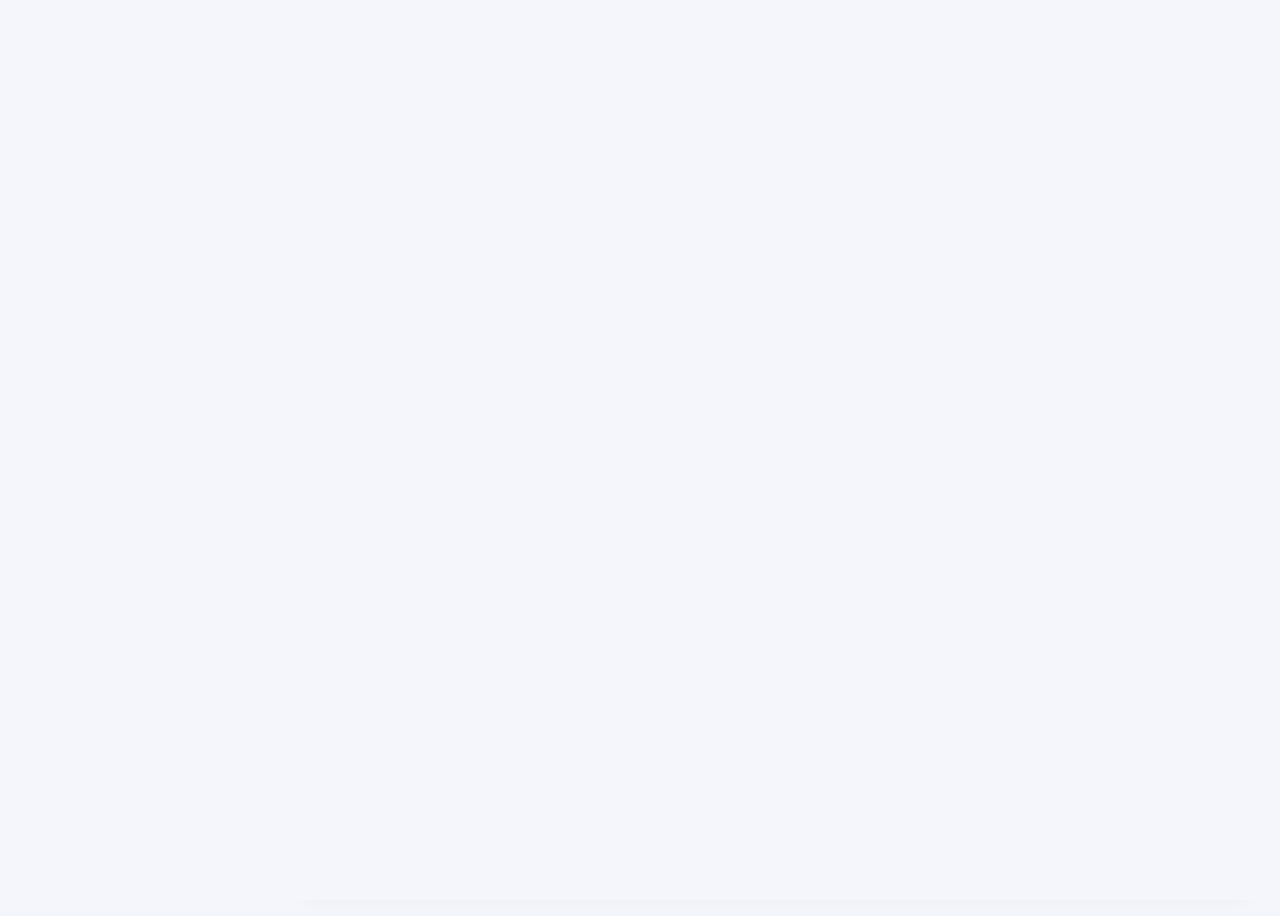
<file: index.html>
<!DOCTYPE html>
<html lang="en">
<head>
<meta charset="UTF-8" />
<meta name="viewport" content="width=device-width, initial-scale=1.0, viewport-fit=cover" />
<title>Lumina ClassRecord — Teacher's Score Sheet</title>
<meta name="theme-color" content="#232a41" />
<link rel="manifest" href="manifest.json" />
<link rel="apple-touch-icon" href="icon-192.png" />
<link rel="icon" type="image/png" href="icon-192.png" />
<meta name="mobile-web-app-capable" content="yes" />
<meta name="apple-mobile-web-app-capable" content="yes" />
<meta name="apple-mobile-web-app-status-bar-style" content="black-translucent" />
<link rel="stylesheet" href="styles.css?v=11" />
<script>
/* Debug logger: records every boot step; panel opens with ?debug=1 or the 🐞 button */
(function () {
  window.__DBG = { logs: [] };
  window.__dbgLog = function (m) {
    window.__DBG.logs.push(new Date().toTimeString().slice(0, 8) + "  " + m);
    if (window.__dbgPaint) window.__dbgPaint();
  };
  __dbgLog("1/5 page HTML received (build v11)");
  window.addEventListener("error", function (ev) {
    __dbgLog("❌ ERROR: " + (ev.message || "unknown") +
      (ev.filename ? " @ " + ev.filename.split("/").pop() + " line " + ev.lineno : ""));
  });
})();
</script>
<script>
/* Kill-switch: opening the app as index.html?fresh wipes all caches & service workers */
(function () {
  if (location.search.indexOf("fresh") !== -1) {
    try {
      if (window.caches && caches.keys) caches.keys().then(function (ks) { ks.forEach(function (k) { caches.delete(k); }); });
      if (navigator.serviceWorker && navigator.serviceWorker.getRegistrations) navigator.serviceWorker.getRegistrations().then(function (rs) { rs.forEach(function (r) { r.unregister(); }); });
    } catch (e) {}
  }
})();
</script>
<script>
/* Error catcher: never show a silent white screen. */
(function () {
  function show(msg) {
    try {
      var d = document.getElementById("fatal-error");
      if (!d) {
        d = document.createElement("div");
        d.id = "fatal-error";
        d.style.cssText = "position:fixed;left:10px;right:10px;top:10px;z-index:99999;background:#fff3f3;border:2px solid #d64550;border-radius:12px;padding:14px;font-family:sans-serif;color:#8c1d26;font-size:14px;box-shadow:0 8px 30px rgba(0,0,0,.25)";
        d.innerHTML = '<b>Something went wrong loading the app 😔</b><div id="fatal-error-msg" style="margin:8px 0;font-size:12px;word-break:break-word"></div>' +
          '<button id="fatal-fix" style="background:#d64550;color:#fff;border:none;border-radius:8px;padding:10px 16px;font-size:14px;font-weight:bold">Clear cache &amp; reload</button>';
        (document.body || document.documentElement).appendChild(d);
        document.getElementById("fatal-fix").onclick = function () {
          var done = function () { location.reload(); };
          try {
            var p = [];
            if (window.caches && caches.keys) p.push(caches.keys().then(function (ks) { return Promise.all(ks.map(function (k) { return caches.delete(k); })); }));
            if (navigator.serviceWorker && navigator.serviceWorker.getRegistrations) p.push(navigator.serviceWorker.getRegistrations().then(function (rs) { return Promise.all(rs.map(function (r) { return r.unregister(); })); }));
            Promise.all(p).then(done, done);
          } catch (e) { done(); }
        };
      }
      document.getElementById("fatal-error-msg").textContent = msg;
    } catch (e) { /* last resort: nothing */ }
  }
  window.addEventListener("error", function (ev) {
    show((ev.message || "Unknown error") + (ev.filename ? " — " + ev.filename.split("/").pop() + ":" + ev.lineno : ""));
  });
})();
</script>
</head>
<body>
  <!-- Boot splash: visible immediately; app.js removes it when the app renders.
       If the user sees this text frozen, JavaScript failed to run. -->
  <div id="bootMsg" style="position:fixed;top:0;left:0;right:0;bottom:0;background:#f4f6fb;z-index:99998;font-family:sans-serif;color:#39415a;font-size:16px;text-align:center;padding:120px 24px 0">
    <div style="font-size:40px">📘</div>
    <b>Loading Lumina ClassRecord…</b>
    <div style="font-size:12px;color:#8a93ab;margin-top:10px">build v11</div>
    <div style="font-size:13px;color:#8a93ab;margin-top:18px">
      If this message does not disappear in a few seconds,<br />
      tap here to see what is wrong:
      <a href="?debug=1" style="color:#4f63d2;font-weight:bold">🐞 Show debug</a>
    </div>
  </div>

  <!-- Mobile top bar -->
  <header class="topbar">
    <button class="topbar-burger" id="btnDrawer" aria-label="Menu">☰</button>
    <div class="topbar-title" id="topbarTitle">Lumina ClassRecord</div>
    <div class="topbar-icon">📘</div>
  </header>
  <div class="drawer-overlay" id="drawerOverlay" hidden></div>

  <div id="app">
    <!-- Sidebar -->
    <aside class="sidebar">
      <div class="brand">
        <div class="brand-icon">📘</div>
        <div>
          <h1>Lumina ClassRecord</h1>
          <p>Teacher's score sheet</p>
        </div>
      </div>

      <div class="sidebar-section">
        <div class="sidebar-label">
          <span>Sections</span>
          <button class="btn-icon" id="btnAddSection" title="Add section">＋</button>
        </div>
        <ul id="sectionList" class="section-list"></ul>
      </div>

      <div class="sidebar-footer">
        <button class="btn btn-ghost btn-sm" id="btnExportAll">⬇ Export all sections (.xlsx)</button>
        <button class="btn btn-ghost btn-sm" id="btnBackup">💾 Backup data (.json)</button>
        <button class="btn btn-ghost btn-sm" id="btnRestore">📂 Restore backup</button>
        <button class="btn btn-ghost btn-sm" onclick="window.__dbgOpen && window.__dbgOpen()">🐞 Debug</button>
        <input type="file" id="fileRestore" accept=".json" hidden />
        <p class="hint">Data is saved automatically in this browser.</p>
      </div>
    </aside>

    <!-- Main -->
    <main class="main" id="main"></main>
  </div>

  <!-- Modal -->
  <div class="modal-overlay" id="modalOverlay" hidden>
    <div class="modal" id="modal"></div>
  </div>

  <!-- Full-screen quick score entry (phone-friendly) -->
  <div id="quickEntry" class="quick-entry" hidden></div>

  <div id="toast" class="toast" hidden></div>

  <script>
  /* Debug panel (independent of the app — works even if app.js fails) */
  (function () {
    function paint() {
      var el = document.getElementById("dbgLogs");
      if (el) el.innerHTML = window.__DBG.logs.join("<br />");
    }
    window.__dbgPaint = paint;
    function wipe() {
      var done = function () { location.href = location.pathname + "?debug=1"; };
      try {
        var p = [];
        if (window.caches && caches.keys) p.push(caches.keys().then(function (ks) { return Promise.all(ks.map(function (k) { return caches.delete(k); })); }));
        if (navigator.serviceWorker && navigator.serviceWorker.getRegistrations) p.push(navigator.serviceWorker.getRegistrations().then(function (rs) { return Promise.all(rs.map(function (r) { return r.unregister(); })); }));
        Promise.all(p).then(done, done);
      } catch (e) { done(); }
    }
    window.__dbgOpen = function () {
      if (document.getElementById("dbgPanel")) { paint(); return; }
      var d = document.createElement("div");
      d.id = "dbgPanel";
      d.style.cssText = "position:fixed;bottom:0;left:0;right:0;max-height:60%;overflow:auto;background:#101a2e;color:#9fe8b2;font-family:monospace;font-size:12px;line-height:1.7;padding:12px;z-index:100000;border-top:3px solid #4f63d2";
      d.innerHTML = '<div style="color:#fff;font-weight:bold;margin-bottom:6px">🐞 DEBUG — Lumina ClassRecord (build v11) ' +
        '<button id="dbgClose" style="float:right;margin-left:6px">✕ close</button>' +
        '<button id="dbgWipe" style="float:right;margin-left:6px">wipe cache &amp; reload</button>' +
        '<button id="dbgCopy" style="float:right">copy report</button></div>' +
        '<div id="dbgLogs"></div>';
      document.body.appendChild(d);
      document.getElementById("dbgClose").onclick = function () { d.parentNode.removeChild(d); };
      document.getElementById("dbgWipe").onclick = wipe;
      document.getElementById("dbgCopy").onclick = function () {
        var t = window.__DBG.logs.join("\n");
        try { navigator.clipboard.writeText(t); alert("Report copied — paste it in the chat."); }
        catch (e) { prompt("Copy this report:", t); }
      };
      __dbgLog("— environment —");
      __dbgLog("URL: " + location.href);
      __dbgLog("Browser: " + navigator.userAgent);
      try {
        var raw = localStorage.getItem("lumina-classrecord-v1");
        __dbgLog("Saved data: " + (raw ? JSON.parse(raw).sections.length + " sections (" + raw.length + " chars)" : "none yet (fresh device)"));
      } catch (e) { __dbgLog("❌ Storage problem: " + e); }
      if (navigator.serviceWorker && navigator.serviceWorker.getRegistrations) {
        navigator.serviceWorker.getRegistrations().then(function (rs) {
          __dbgLog("Old offline component still present: " + (rs.length ? "YES (" + rs.length + ") — press “wipe cache & reload”" : "no ✔"));
        });
      }
      if (window.caches && caches.keys) {
        caches.keys().then(function (ks) { __dbgLog("Stored caches: " + (ks.length ? ks.join(", ") + " — press “wipe cache & reload”" : "none ✔")); });
      }
      paint();
    };
    if (location.search.indexOf("debug") !== -1) {
      if (document.readyState === "loading") document.addEventListener("DOMContentLoaded", window.__dbgOpen);
      else window.__dbgOpen();
    }
  })();
  </script>
  <script defer src="https://cdn.sheetjs.com/xlsx-0.20.2/package/dist/xlsx.full.min.js"></script>
  <script defer src="app.js?v=11"></script>
</body>
</html>
</file>
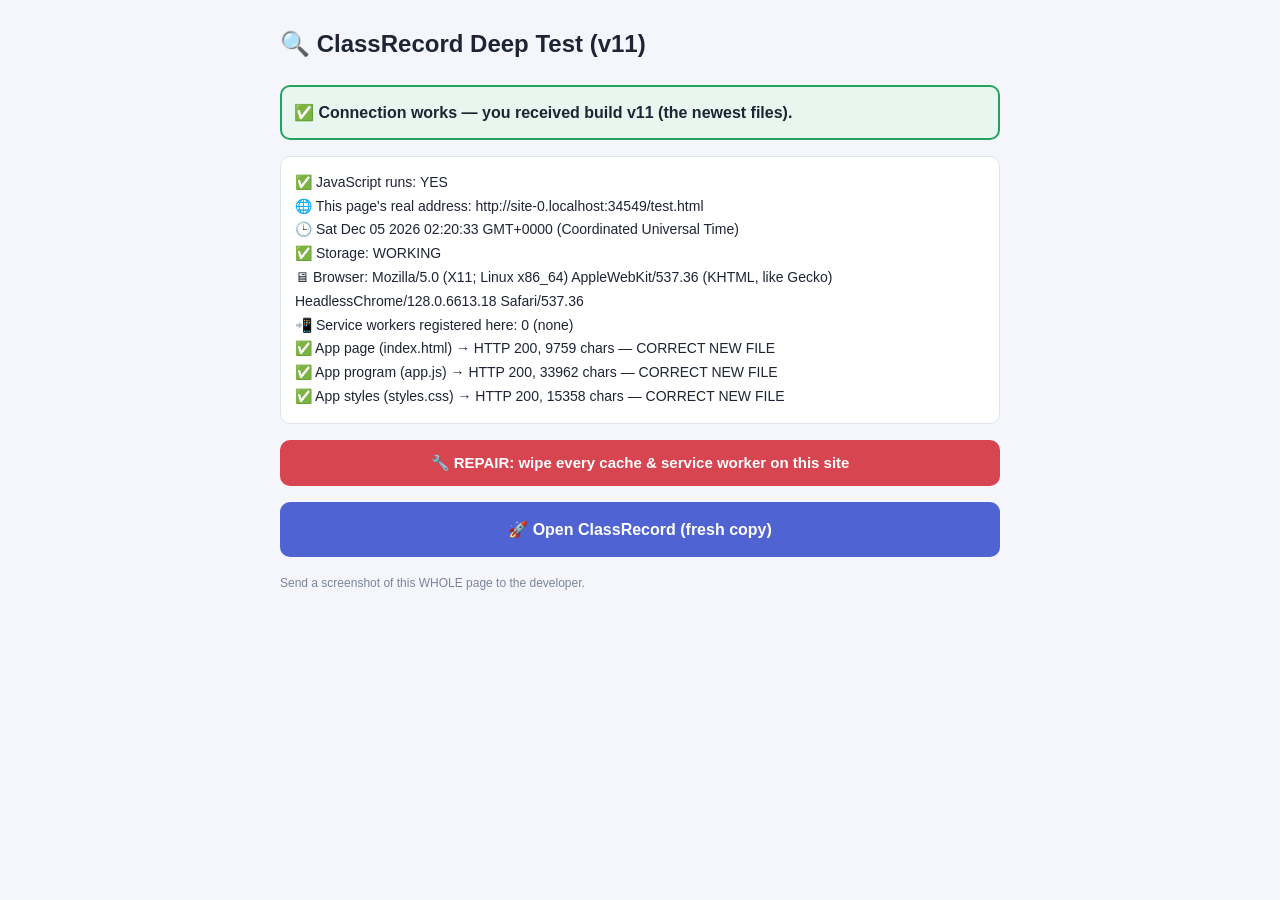
<file: test.html>
<!DOCTYPE html>
<html lang="en">
<head>
<meta charset="UTF-8" />
<meta name="viewport" content="width=device-width, initial-scale=1.0" />
<title>ClassRecord — Deep Test</title>
</head>
<body style="font-family:sans-serif;background:#f4f6fb;color:#1e2433;padding:24px;line-height:1.7;max-width:720px;margin:auto">
  <h2 style="margin-top:0">🔍 ClassRecord Deep Test (v11)</h2>
  <p style="background:#e7f6ee;border:2px solid #23a35f;border-radius:10px;padding:12px">
    ✅ <b>Connection works — you received build v11 (the newest files).</b>
  </p>

  <div id="out" style="background:#fff;border:1px solid #dfe3ee;border-radius:10px;padding:14px;font-size:14px;word-break:break-word">
    ❌ JavaScript did NOT run in this browser.
  </div>

  <p>
    <button id="repair" style="background:#d64550;color:#fff;border:none;border-radius:10px;padding:14px 20px;font-size:15px;font-weight:bold;width:100%">
      🔧 REPAIR: wipe every cache &amp; service worker on this site
    </button>
  </p>
  <p>
    <a id="golink" href="index.html" style="display:block;text-align:center;background:#4f63d2;color:#fff;text-decoration:none;border-radius:10px;padding:14px 20px;font-weight:bold">
      🚀 Open ClassRecord (fresh copy)
    </a>
  </p>
  <p style="font-size:12px;color:#7b849e">Send a screenshot of this WHOLE page to the developer.</p>

  <script>
    (function () {
      var out = document.getElementById("out");
      var lines = [];
      function flush() { out.innerHTML = lines.join("<br />"); }
      function add(s) { lines.push(s); flush(); }

      add("✅ JavaScript runs: YES");
      add("🌐 This page's real address: " + location.href);
      add("🕒 " + new Date().toString());
      try { localStorage.setItem("__t", "1"); localStorage.removeItem("__t"); add("✅ Storage: WORKING"); }
      catch (e) { add("❌ Storage: BLOCKED (" + e + ")"); }
      add("🖥 Browser: " + navigator.userAgent);

      // Service workers currently controlling this site
      if (navigator.serviceWorker && navigator.serviceWorker.getRegistrations) {
        navigator.serviceWorker.getRegistrations().then(function (regs) {
          add("📲 Service workers registered here: " + regs.length +
            (regs.length ? " — scope(s): " + regs.map(function (r) { return r.scope; }).join(", ") : " (none)"));
        }, function (e) { add("📲 Service worker check failed: " + e); });
      } else {
        add("📲 Service workers: not supported");
      }

      // X-ray: what does THIS browser actually receive for the app files?
      function probe(label, url, mustContain) {
        try {
          var x = new XMLHttpRequest();
          x.open("GET", url + (url.indexOf("?") === -1 ? "?" : "&") + "nc=" + new Date().getTime(), true);
          x.onreadystatechange = function () {
            if (x.readyState !== 4) return;
            var body = x.responseText || "";
            var head = body.replace(/\s+/g, " ").slice(0, 90);
            var ok = x.status === 200 && body.indexOf(mustContain) !== -1;
            add((ok ? "✅" : "❌") + " " + label + " → HTTP " + x.status +
              ", " + body.length + " chars" +
              (ok ? " — CORRECT NEW FILE"
                  : " — WRONG/OLD! Starts with: “" + head + "…”"));
            var respURL = x.responseURL || "";
            if (respURL && respURL.split("?")[0].indexOf(url.split("?")[0]) === -1) {
              add("⚠️ " + label + " was REDIRECTED to: " + respURL);
            }
          };
          x.send();
        } catch (e) { add("❌ " + label + " probe failed: " + e); }
      }
      probe("App page (index.html)", "index.html", "bootMsg");
      probe("App program (app.js)", "app.js?v=11", "SEED_VERSION");
      probe("App styles (styles.css)", "styles.css?v=11", "quick-entry");

      // Repair button
      document.getElementById("repair").onclick = function () {
        var btn = this;
        btn.textContent = "Repairing…";
        var jobs = [];
        try {
          if (window.caches && caches.keys) {
            jobs.push(caches.keys().then(function (ks) {
              return Promise.all(ks.map(function (k) { return caches.delete(k); }));
            }));
          }
          if (navigator.serviceWorker && navigator.serviceWorker.getRegistrations) {
            jobs.push(navigator.serviceWorker.getRegistrations().then(function (rs) {
              return Promise.all(rs.map(function (r) { return r.unregister(); }));
            }));
          }
        } catch (e) {}
        var done = function () {
          btn.textContent = "✅ Repaired! Now tap “Open ClassRecord” below";
          btn.style.background = "#23a35f";
        };
        Promise.all(jobs).then(done, done);
      };

      document.getElementById("golink").href = "index.html?fresh=" + new Date().getTime();
    })();
  </script>
</body>
</html>
</file>
<file: styles.css>
:root {
  --bg: #f4f6fb;
  --surface: #ffffff;
  --ink: #1e2433;
  --ink-soft: #5b6478;
  --ink-faint: #9aa3b8;
  --primary: #4f63d2;
  --primary-dark: #3c4eb5;
  --primary-soft: #eceffc;
  --accent: #0ea5a4;
  --danger: #d64550;
  --danger-soft: #fdecee;
  --warn-soft: #fff4e0;
  --border: #e3e7f0;
  --radius: 12px;
  --shadow: 0 1px 3px rgba(20, 30, 60, 0.08), 0 8px 24px rgba(20, 30, 60, 0.06);
}

* { box-sizing: border-box; margin: 0; padding: 0; }

body {
  font-family: -apple-system, BlinkMacSystemFont, "Segoe UI", Roboto, "Helvetica Neue", Arial, sans-serif;
  background: var(--bg);
  color: var(--ink);
  font-size: 15px;
}

#app { display: flex; min-height: 100vh; }

/* ---------- Sidebar ---------- */
.sidebar {
  width: 270px;
  flex-shrink: 0;
  background: #232a41;
  color: #e8ebf5;
  display: flex;
  flex-direction: column;
  padding: 20px 16px;
  position: sticky;
  top: 0;
  height: 100vh;
  overflow-y: auto;
}

.brand { display: flex; gap: 10px; align-items: center; margin-bottom: 26px; }
.brand-icon { font-size: 28px; }
.brand h1 { font-size: 16px; font-weight: 700; letter-spacing: 0.2px; }
.brand p { font-size: 12px; color: #9aa5c8; }

.sidebar-section { flex: 1; }

.sidebar-label {
  display: flex;
  justify-content: space-between;
  align-items: center;
  font-size: 11px;
  text-transform: uppercase;
  letter-spacing: 1.2px;
  color: #8a94b8;
  margin-bottom: 8px;
  padding: 0 6px;
}

.section-list { list-style: none; }

.section-item {
  display: flex;
  align-items: center;
  gap: 8px;
  padding: 9px 10px;
  border-radius: 8px;
  cursor: pointer;
  font-size: 14px;
  color: #cdd4ea;
  margin-bottom: 2px;
  transition: background 0.15s;
}
.section-item:hover { background: rgba(255, 255, 255, 0.07); }
.section-item.active { background: var(--primary); color: #fff; font-weight: 600; }
.section-item .count {
  margin-left: auto;
  font-size: 11px;
  background: rgba(255, 255, 255, 0.14);
  border-radius: 999px;
  padding: 2px 8px;
}

.sidebar-footer { display: flex; flex-direction: column; gap: 6px; margin-top: 18px; }
.sidebar-footer .hint { font-size: 11px; color: #7d88ad; text-align: center; margin-top: 8px; }

/* ---------- Buttons ---------- */
.btn {
  border: none;
  border-radius: 8px;
  padding: 9px 16px;
  font-size: 14px;
  font-weight: 600;
  cursor: pointer;
  transition: filter 0.15s, background 0.15s;
  font-family: inherit;
}
.btn:hover { filter: brightness(1.06); }
.btn-sm { padding: 7px 12px; font-size: 13px; }
.btn-primary { background: var(--primary); color: #fff; }
.btn-accent { background: var(--accent); color: #fff; }
.btn-outline { background: var(--surface); color: var(--primary); border: 1.5px solid var(--primary); }
.btn-danger-outline { background: transparent; color: var(--danger); border: 1.5px solid var(--danger); }
.btn-ghost { background: rgba(255, 255, 255, 0.08); color: #cdd4ea; text-align: left; }
.btn-ghost:hover { background: rgba(255, 255, 255, 0.15); }

.btn-icon {
  background: rgba(255, 255, 255, 0.12);
  border: none;
  color: #e8ebf5;
  width: 24px;
  height: 24px;
  border-radius: 6px;
  font-size: 15px;
  cursor: pointer;
  line-height: 1;
}
.btn-icon:hover { background: var(--primary); }

/* ---------- Main ---------- */
.main { flex: 1; padding: 28px 32px; min-width: 0; }

.empty-state {
  max-width: 520px;
  margin: 12vh auto;
  text-align: center;
  background: var(--surface);
  border-radius: var(--radius);
  box-shadow: var(--shadow);
  padding: 48px 40px;
}
.empty-state .big { font-size: 52px; margin-bottom: 12px; }
.empty-state h2 { font-size: 22px; margin-bottom: 8px; }
.empty-state p { color: var(--ink-soft); margin-bottom: 22px; line-height: 1.55; }

.page-head {
  display: flex;
  align-items: flex-start;
  justify-content: space-between;
  gap: 16px;
  margin-bottom: 18px;
  flex-wrap: wrap;
}
.page-head h2 { font-size: 24px; display: flex; align-items: center; gap: 10px; }
.page-head .sub { color: var(--ink-soft); font-size: 13px; margin-top: 4px; }
.page-actions { display: flex; gap: 8px; flex-wrap: wrap; }

.stat-cards { display: flex; gap: 12px; margin-bottom: 18px; flex-wrap: wrap; }
.stat-card {
  background: var(--surface);
  border-radius: var(--radius);
  box-shadow: var(--shadow);
  padding: 14px 20px;
  min-width: 140px;
}
.stat-card .num { font-size: 24px; font-weight: 700; color: var(--primary); }
.stat-card .lbl { font-size: 12px; color: var(--ink-soft); margin-top: 2px; }

/* ---------- Table ---------- */
.table-card {
  background: var(--surface);
  border-radius: var(--radius);
  box-shadow: var(--shadow);
  overflow: auto;
  max-height: calc(100vh - 245px);
}

table.grid { border-collapse: separate; border-spacing: 0; width: 100%; font-size: 14px; }

.grid thead th {
  position: sticky;
  top: 0;
  background: #f8f9fd;
  z-index: 3;
  border-bottom: 2px solid var(--border);
  padding: 10px 10px;
  font-size: 12.5px;
  color: var(--ink-soft);
  font-weight: 700;
  white-space: nowrap;
  text-align: center;
}
.grid thead th.name-col { text-align: left; }

.grid th.name-col, .grid td.name-cell {
  position: sticky;
  left: 0;
  background: #f8f9fd;
  z-index: 2;
  min-width: 220px;
  border-right: 2px solid var(--border);
}
.grid thead th.name-col { z-index: 4; }
.grid td.name-cell { background: var(--surface); font-weight: 500; }
tr:hover td.name-cell { background: #f4f6fd; }

.grid td { border-bottom: 1px solid var(--border); padding: 4px 6px; text-align: center; }
.grid tbody tr:hover td { background: #f7f8fe; }

.grid td.num-col { color: var(--ink-faint); font-size: 12px; width: 40px; }

.assess-head { display: inline-flex; flex-direction: column; align-items: center; gap: 2px; cursor: pointer; }
.assess-head:hover .a-name { color: var(--primary); text-decoration: underline; }
.assess-head .a-name { color: var(--ink); }
.assess-head .a-max { font-size: 11px; color: var(--ink-faint); font-weight: 500; }

.name-cell { padding: 4px 10px !important; text-align: left !important; }
.name-wrap { display: flex; align-items: center; gap: 6px; }
.pupil-name { cursor: pointer; flex: 1; padding: 5px 4px; border-radius: 6px; }
.pupil-name:hover { background: var(--primary-soft); color: var(--primary-dark); }
.row-del {
  border: none; background: none; color: var(--ink-faint);
  cursor: pointer; font-size: 14px; border-radius: 6px; width: 24px; height: 24px;
  opacity: 0; transition: opacity 0.1s;
}
tr:hover .row-del { opacity: 1; }
.row-del:hover { background: var(--danger-soft); color: var(--danger); }

input.score {
  width: 64px;
  padding: 7px 6px;
  text-align: center;
  border: 1.5px solid transparent;
  border-radius: 7px;
  background: transparent;
  font-size: 14px;
  font-family: inherit;
  color: var(--ink);
}
input.score:hover { border-color: var(--border); background: #fff; }
input.score:focus { outline: none; border-color: var(--primary); background: #fff; box-shadow: 0 0 0 3px rgba(79, 99, 210, 0.15); }
input.score.over { background: var(--danger-soft); border-color: var(--danger); color: var(--danger); font-weight: 700; }

td.total-cell { font-weight: 700; color: var(--primary-dark); background: var(--primary-soft) !important; min-width: 70px; }
td.pct-cell { font-weight: 600; min-width: 70px; }
.pct-low { color: var(--danger); }
.pct-ok { color: var(--accent); }

.grid tfoot td {
  position: sticky;
  bottom: 0;
  background: #f8f9fd;
  border-top: 2px solid var(--border);
  font-size: 12.5px;
  font-weight: 700;
  color: var(--ink-soft);
  padding: 9px 6px;
  z-index: 2;
}
.grid tfoot td.name-cell { z-index: 3; background: #f8f9fd; }

.empty-table { padding: 46px 20px; text-align: center; color: var(--ink-soft); }
.empty-table .big { font-size: 36px; margin-bottom: 10px; }
.empty-table p { margin-bottom: 16px; }

.group-row td {
  background: #e9edf9 !important;
  color: var(--primary-dark);
  font-weight: 800;
  font-size: 11.5px;
  letter-spacing: 1.5px;
  text-align: left !important;
  padding: 7px 12px !important;
  border-bottom: 1px solid var(--border);
}

.qe-group {
  font-size: 11.5px;
  font-weight: 800;
  letter-spacing: 1.5px;
  color: var(--primary-dark);
  padding: 12px 6px 6px;
}

/* ---------- Modal ---------- */
.modal-overlay {
  position: fixed; inset: 0;
  background: rgba(20, 26, 48, 0.5);
  display: flex; align-items: center; justify-content: center;
  z-index: 100;
  padding: 20px;
}
.modal {
  background: var(--surface);
  border-radius: 14px;
  box-shadow: 0 20px 60px rgba(10, 15, 40, 0.35);
  width: 100%;
  max-width: 440px;
  padding: 26px;
  animation: pop 0.16s ease-out;
}
@keyframes pop { from { transform: scale(0.95); opacity: 0; } to { transform: scale(1); opacity: 1; } }

.modal h3 { font-size: 18px; margin-bottom: 4px; }
.modal .modal-sub { font-size: 13px; color: var(--ink-soft); margin-bottom: 16px; }
.modal label { display: block; font-size: 13px; font-weight: 600; margin: 12px 0 5px; color: var(--ink-soft); }
.modal input[type="text"], .modal input[type="number"], .modal textarea {
  width: 100%;
  padding: 10px 12px;
  border: 1.5px solid var(--border);
  border-radius: 8px;
  font-size: 14px;
  font-family: inherit;
}
.modal input:focus, .modal textarea:focus {
  outline: none; border-color: var(--primary);
  box-shadow: 0 0 0 3px rgba(79, 99, 210, 0.15);
}
.modal textarea { min-height: 150px; resize: vertical; line-height: 1.6; }
.modal-select {
  width: 100%;
  padding: 10px 12px;
  border: 1.5px solid var(--border);
  border-radius: 8px;
  font-size: 15px;
  font-family: inherit;
  background: #fff;
  color: var(--ink);
}
.modal-select:focus { outline: none; border-color: var(--primary); box-shadow: 0 0 0 3px rgba(79, 99, 210, 0.15); }
.modal-actions { display: flex; justify-content: flex-end; gap: 8px; margin-top: 20px; }
.modal-actions .spacer { margin-right: auto; }

/* ---------- Toast ---------- */
.toast {
  position: fixed;
  bottom: 24px;
  left: 50%;
  transform: translateX(-50%);
  background: #232a41;
  color: #fff;
  padding: 11px 22px;
  border-radius: 999px;
  font-size: 14px;
  box-shadow: var(--shadow);
  z-index: 200;
  animation: pop 0.2s ease-out;
}

/* ---------- Quick score entry (full-screen, phone-friendly) ---------- */
.quick-entry {
  position: fixed;
  inset: 0;
  z-index: 150;
  background: var(--bg);
  display: flex;
  flex-direction: column;
}
.qe-head {
  display: flex;
  align-items: center;
  gap: 12px;
  background: #232a41;
  color: #fff;
  padding: 14px 16px;
  padding-top: max(14px, env(safe-area-inset-top));
}
.qe-close {
  background: rgba(255, 255, 255, 0.14);
  border: none;
  color: #fff;
  width: 36px;
  height: 36px;
  border-radius: 10px;
  font-size: 16px;
  cursor: pointer;
  flex-shrink: 0;
}
.qe-title { font-size: 17px; font-weight: 700; }
.qe-sub { font-size: 12px; color: #9aa5c8; margin-top: 1px; }
.qe-progress {
  margin-left: auto;
  font-size: 13px;
  font-weight: 700;
  background: var(--primary);
  border-radius: 999px;
  padding: 6px 12px;
  white-space: nowrap;
}
.qe-list { flex: 1; overflow-y: auto; padding: 10px 12px 20px; }
.qe-row {
  display: flex;
  align-items: center;
  gap: 10px;
  background: var(--surface);
  border-radius: 12px;
  padding: 10px 12px;
  margin-bottom: 8px;
  box-shadow: 0 1px 2px rgba(20, 30, 60, 0.06);
}
.qe-row:has(.qe-input:focus) { outline: 2px solid var(--primary); }
.qe-num {
  font-size: 12px;
  color: var(--ink-faint);
  width: 26px;
  flex-shrink: 0;
  text-align: right;
}
.qe-name { flex: 1; font-size: 15px; font-weight: 500; word-break: break-word; }
.qe-input {
  width: 86px;
  flex-shrink: 0;
  padding: 12px 8px;
  text-align: center;
  font-size: 18px;
  font-weight: 600;
  font-family: inherit;
  border: 1.5px solid var(--border);
  border-radius: 10px;
  background: #fbfcff;
  color: var(--ink);
}
.qe-input:focus {
  outline: none;
  border-color: var(--primary);
  box-shadow: 0 0 0 3px rgba(79, 99, 210, 0.15);
  background: #fff;
}
.qe-input.over { background: var(--danger-soft); border-color: var(--danger); color: var(--danger); }
.qe-foot {
  padding: 12px 16px;
  padding-bottom: max(12px, env(safe-area-inset-bottom));
  background: var(--surface);
  border-top: 1px solid var(--border);
}
.qe-foot .btn { width: 100%; padding: 13px; font-size: 16px; }

.choose-list { display: flex; flex-direction: column; gap: 8px; margin-top: 6px; }
.choose-item {
  display: flex;
  justify-content: space-between;
  align-items: center;
  width: 100%;
  padding: 13px 16px;
  border: 1.5px solid var(--border);
  border-radius: 10px;
  background: #fbfcff;
  font-size: 15px;
  font-weight: 600;
  font-family: inherit;
  color: var(--ink);
  cursor: pointer;
  text-align: left;
}
.choose-item:hover { border-color: var(--primary); background: var(--primary-soft); }
.choose-item span { font-size: 12px; font-weight: 500; color: var(--ink-faint); }

body.no-scroll { overflow: hidden; }

/* ---------- Mobile top bar & drawer ---------- */
.topbar { display: none; }
.drawer-overlay {
  position: fixed;
  inset: 0;
  background: rgba(15, 20, 40, 0.45);
  z-index: 110;
}

/* Touch devices: no hover, so keep controls visible */
@media (hover: none) {
  .row-del { opacity: 1; }
}

@media (max-width: 900px) {
  .topbar {
    display: flex;
    align-items: center;
    gap: 12px;
    position: sticky;
    top: 0;
    z-index: 90;
    background: #232a41;
    color: #fff;
    padding: 12px 14px;
    padding-top: max(12px, env(safe-area-inset-top));
  }
  .topbar-burger {
    background: rgba(255, 255, 255, 0.14);
    border: none;
    color: #fff;
    width: 38px;
    height: 38px;
    border-radius: 10px;
    font-size: 17px;
    cursor: pointer;
    flex-shrink: 0;
  }
  .topbar-title {
    font-size: 16px;
    font-weight: 700;
    overflow: hidden;
    text-overflow: ellipsis;
    white-space: nowrap;
    flex: 1;
  }
  .topbar-icon { font-size: 20px; }

  /* Sidebar becomes an off-canvas drawer */
  .sidebar {
    position: fixed;
    left: 0;
    top: 0;
    bottom: 0;
    height: 100dvh;
    width: 285px;
    z-index: 120;
    transform: translateX(-105%);
    transition: transform 0.22s ease;
    box-shadow: 8px 0 30px rgba(10, 15, 40, 0.35);
    padding-top: max(20px, env(safe-area-inset-top));
  }
  .sidebar.open { transform: translateX(0); }

  #app { display: block; }
  .main { padding: 14px 12px 30px; }

  .page-head h2 { font-size: 19px; }
  .page-head .sub { display: none; }
  .page-actions {
    flex-wrap: nowrap;
    overflow-x: auto;
    -webkit-overflow-scrolling: touch;
    width: 100%;
    padding-bottom: 4px;
    scrollbar-width: none;
  }
  .page-actions::-webkit-scrollbar { display: none; }
  .page-actions .btn { white-space: nowrap; flex-shrink: 0; padding: 10px 14px; }

  .stat-cards { gap: 8px; }
  .stat-card { flex: 1; min-width: 0; padding: 10px 12px; }
  .stat-card .num { font-size: 18px; }
  .stat-card .lbl { font-size: 10.5px; }

  .table-card { max-height: none; }
  .grid th.name-col, .grid td.name-cell { min-width: 150px; }
  .pupil-name { font-size: 13.5px; }

  /* 16px+ prevents iOS Safari from auto-zooming into inputs */
  input.score { font-size: 16px; width: 58px; padding: 10px 4px; }
  .modal input[type="text"], .modal input[type="number"], .modal textarea { font-size: 16px; }
}

@media (max-width: 760px) {
  .empty-state { margin: 8vh auto; padding: 36px 22px; }
  .modal { max-width: none; padding: 20px; }
}
</file>
